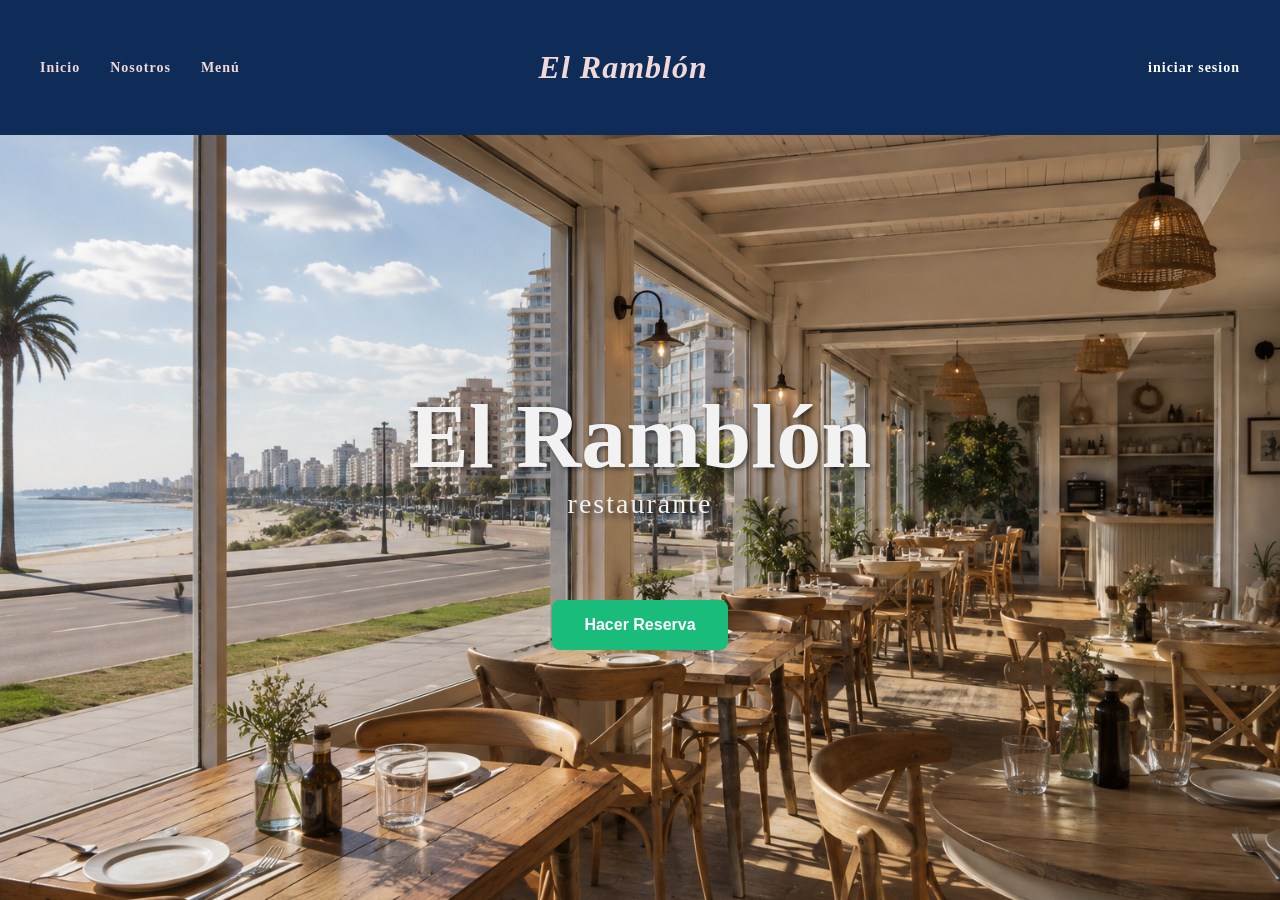
<file: Cliente/Frontend/html/index.html>
<!DOCTYPE html>
<html lang="en">
<head>
    <meta charset="UTF-8">
    <meta name="viewport" content="width=device-width, initial-scale=1.0">
    <link rel="stylesheet" href="../css/style.css">
    <link rel="preconnect" href="https://fonts.googleapis.com">
<link rel="preconnect" href="https://fonts.gstatic.com" crossorigin>
<link href="https://fonts.googleapis.com/css2?family=Oswald:wght@200..700&display=swap" rel="stylesheet">
    <title>Document</title>
</head>
<body>

<header class="header">




    <div class="contenedor_menú">

        <div class="acciones">
            <P>Inicio</P>
            <p>Nosotros</p>
            <p>Menú</p>
        </div>

        <div class="nombre_ramblon">
            <p>El Ramblón</p>
        </div>

        <div class="vacio"></div>

        <div class="iniciar_sesion">
            <a href="../html/Paginas/iniciar_sesion.html">iniciar sesion</a>
        </div>
    </div>


</header>



<section class="seccion1">

   
        <div class="caja_reserva1">
            <div class="caja_titulo">
                <h1 id="titulo">El Ramblón</h1>
                <p id="restaurante">restaurante</p>
            </div>
            <div class="caja_reserva2">
            <button id="btn_reserva">Hacer Reserva</button>
            </div>
        </div>
 



</section>









    
</body>
</html>
</file>
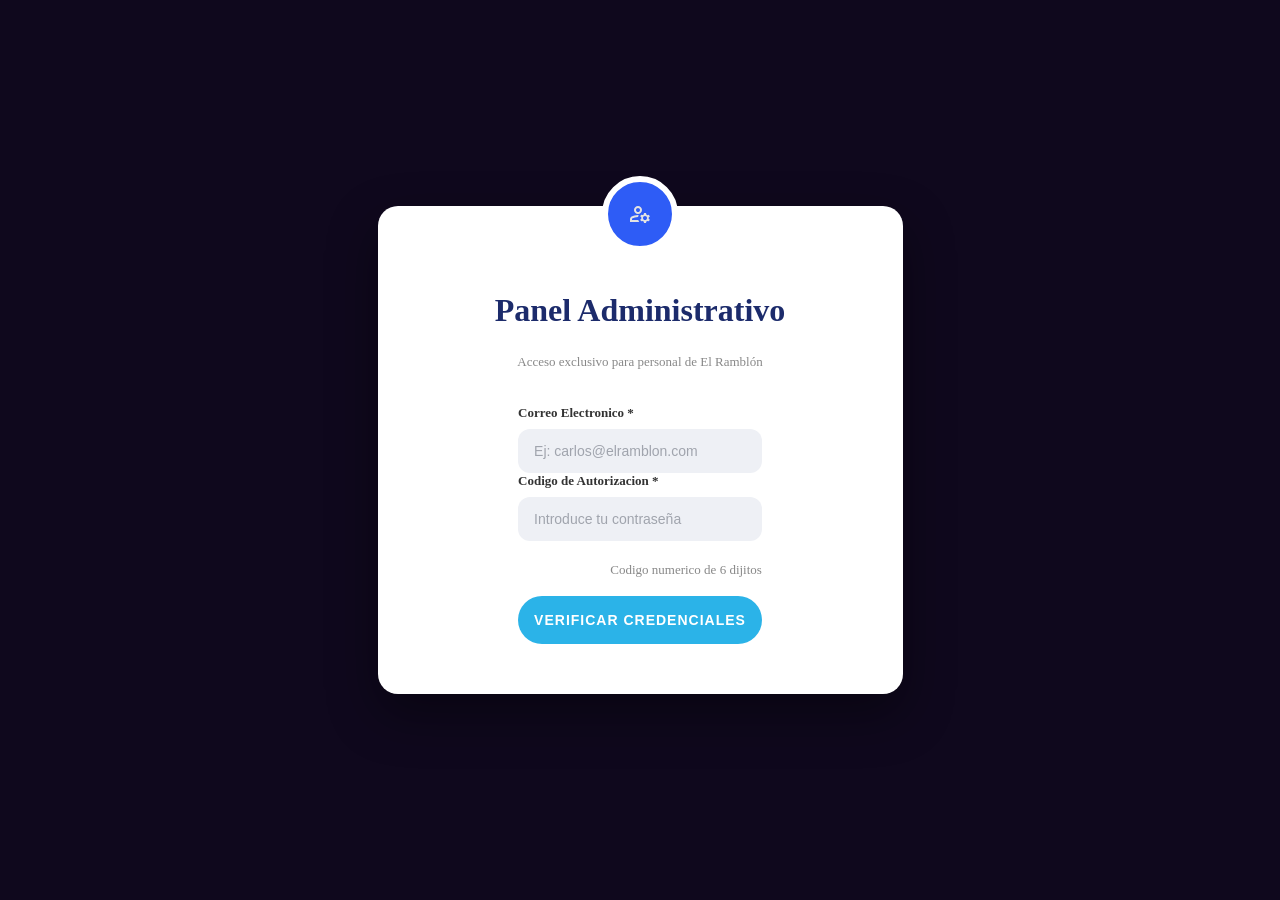
<file: Administrador/Frontend/html/admin.html>
<?php
// Panel del administrador. Antes de imprimir nada se controla la sesion en el
// servidor: el true es porque esta pagina es solo para el rol admin.
require_once __DIR__ . '/../../Backend/php/proteger.php';
proteger(true);
?>
<!DOCTYPE html>
<html lang="en">
<head>
    <meta charset="UTF-8">
    <meta name="viewport" content="width=device-width, initial-scale=1.0">
    <link rel="stylesheet" href="../css/admin.css">
    <script src="../js/checkAdmin.js"></script>
    <title>Document</title>
</head>
<body>

<header class="barra_menú">

    <div class="contenedor_menú">

        <div class="texto1">
            <P>El Ramblon-Sistema interno</P>
        </div>

       
        <div class="vacio"></div>

        <div class="texto2">
            <p>Rol: Administrador</p>
        </div>

        <div class="salir">
            <button id="salir">Cerrar sesion</button>
        </div>
    </div>


</header>


<section class="general">

   
        <div class="seccion-mesas">
            <div class="mesa"></div>
            <div class="mesa"></div>
            <div class="mesa"></div>
            <div class="mesa"></div>
            <div class="mesa"></div>
            <div class="mesa"></div>
            <div class="mesa"></div>
            <div class="mesa"></div>
            <div class="mesa"></div>
            <div class="mesa"></div>
            <div class="mesa"></div>
            <div class="mesa"></div>
            <div class="mesa"></div>
            <div class="mesa"></div>
            <div class="mesa"></div>
            <div class="mesa"></div>
            <div class="mesa"></div>
            <div class="mesa"></div>

            </section>
<main>
       
        <div class="general-datos">
            <div class="dato1">
                <p class="dato-caja">Reservas para hoy</p>
                <p class="dato-valor">14 mesas</p>
            </div>
            <div class="dato2">
                <p class="dato-caja">Ocupacion actual</p>
                <p class="dato-valor">8 / 12 mesas</p>
            </div>
            <div class="dato3">
                <p class="dato-caja">Ventas del dia</p>
                <p class="dato-valor">$ 38.400</p>
            </div>
        </div>
    </div>
</main>


<section class="general2">

    
        <div class="acciones">
            <div class="texto-acciones">
                <p>Acciones rapidas del administrador</p>
            </div>
            <div class="general-acciones">
                <div class="accion1">
                    <a href="" class="enlace">
                        <p>+ Agtregar plato al menu</p>
                    </a>
                </div>
                <div class="accion2">
                    <a href="nuevoEmpleado.php" class="enlace">
                        <p>Administrar personal</p>
                    </a>
                </div>
                <div class="accion3">
                    <a href="" class="enlace">
                        <p>Ver reservas</p>
                    </a>
                </div>
            </div>
        </div>
    </div>
</section>



<script src="../js/logout.js"></script>
</body>
</html>
</file>
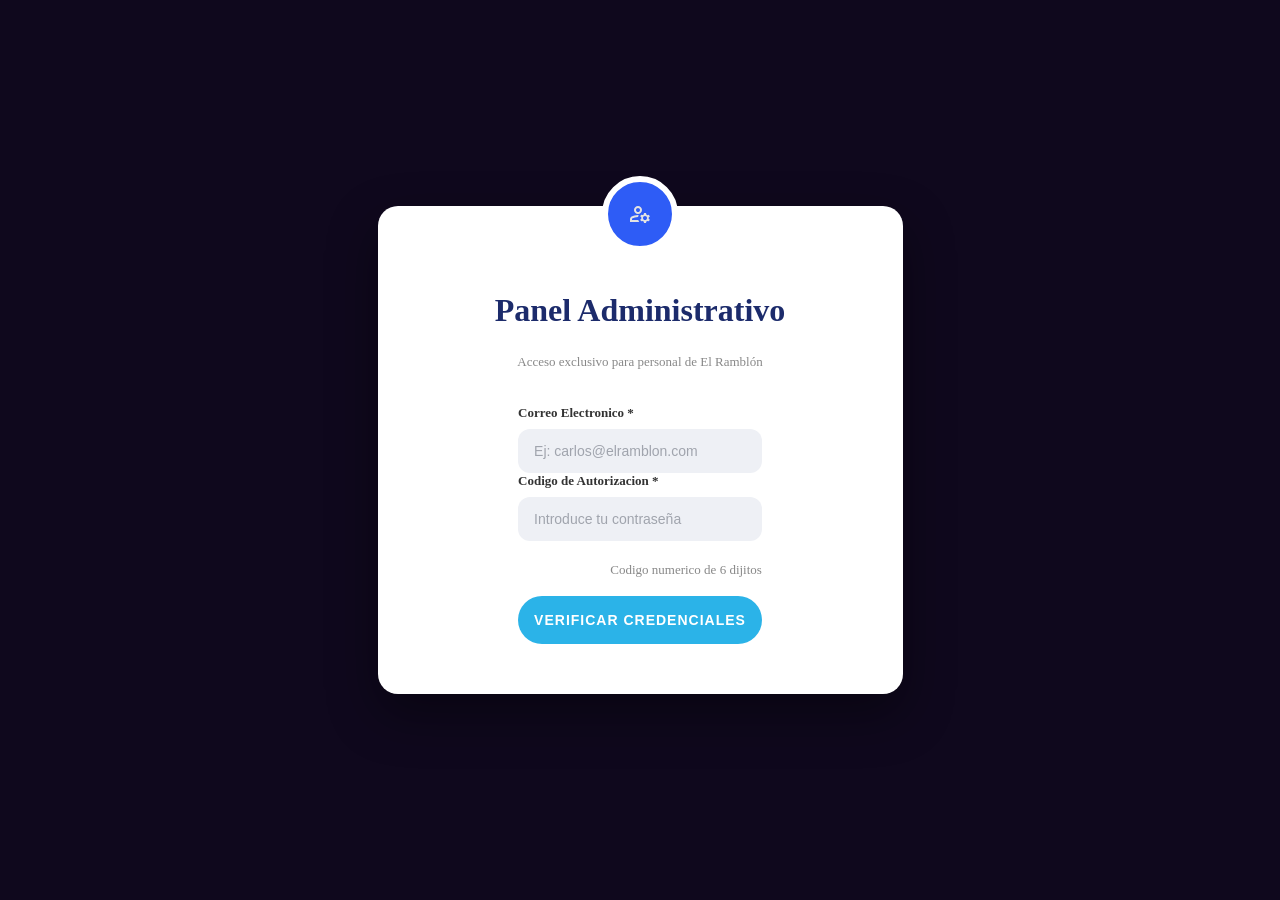
<file: Administrador/Frontend/html/nuevoEmpleado.html>
<?php
// Alta de empleados. Antes de imprimir nada se controla la sesion en el
// servidor: el true es porque esta pagina es solo para el rol admin.
require_once __DIR__ . '/../../Backend/php/proteger.php';
proteger(true);
?>
<!DOCTYPE html>
<html lang="en">
<head>
    <meta charset="UTF-8">
    <meta name="viewport" content="width=device-width, initial-scale=1.0">
    <title>Document</title>
    <script src="../js/checkAdmin.js"></script>
</head>
<body>
    <h1>Nuevo Empleado</h1>
        <form id="f">
            <label>Nombre</label>
            <input type="text" name="nombre" required>
            <label>Apellido</label>
            <input type="text" name="apellido" required>
            <label>Telefono</label>
            <input type="text" name="telefono" required>
            <label>Email</label>
            <input type="email" name="email" required>
            <label>cree una contrasena</label>
            <input type="password" name="contrasena" required>
            <label>Rol</label>
            <select name="rol" required>
                <option value="admin">admin</option>
                <option value="mozo">mozo</option>
                <option value="cocinero">cocinero</option>
            </select>
            <input type="submit">
        </form>


    <div id="admin1"></div>
    <script src="../js/registrarPersonal.js"></script>
</body>
</html>
</file>
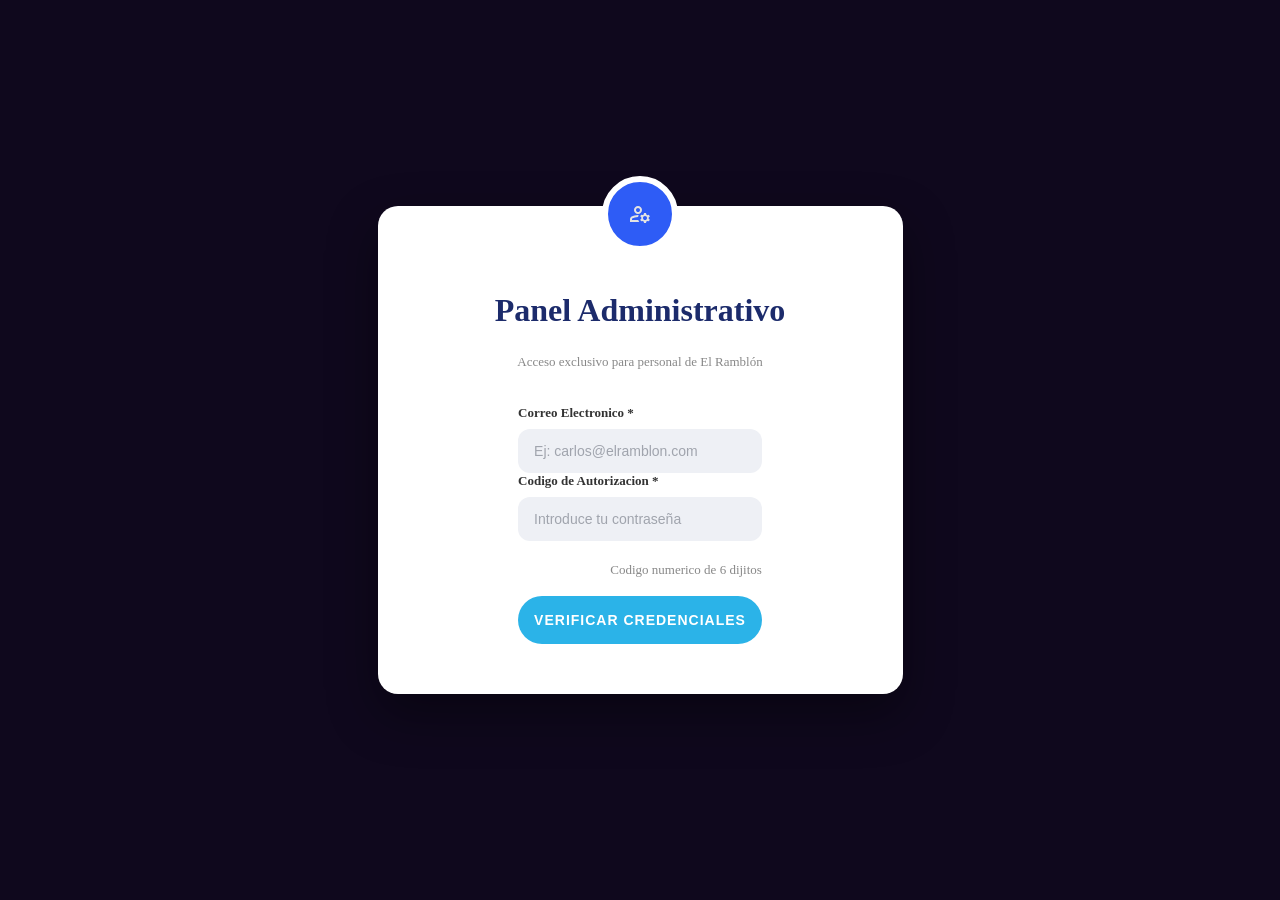
<file: Administrador/Frontend/html/registro_interno.html>
<!DOCTYPE html>
<html lang="en">
<head>
    <meta charset="UTF-8">
    <meta name="viewport" content="width=device-width, initial-scale=1.0">
    <link rel="stylesheet" href="../css/registro_interno.css">
    <title>Registro personal</title>
</head>
<body>


<section>

  <!-- Caja general que centra todo en la pantalla -->
  <div class="caja-general">
 
    <!-- Tarjeta blanca del formulario -->
    <div class="panel-registro">
 
      <!-- Icono del admin -->
      <div class="admin">
        <img class="icon-lock" src="../css/img/admin.svg" alt="admin">

      </div>
 
      <!-- Titulo -->
      <h1>Panel Administrativo</h1>
 
      
      <!-- tEXTO EXPLICATIVO -->
      <p class="texto-explicativo1"> Acceso exclusivo para personal de El Ramblón </p>
 
    
      <form id="g">
 
        <!-- Campo donde va el correo -->
        <div class="form-datos">
          <label for="Nombre">Correo Electronico *</label>
          <input type="email" id="Nombre" name="email" placeholder="Ej: carlos@elramblon.com" required>
        </div>
 
        <!-- Campo donde va la contrasena -->
        <div class="form-datos">
          <label for="password">Codigo de Autorizacion *</label>
          <input type="password" id="password" name="contrasena" placeholder="Introduce tu contraseña" required>
        
        
      <!-- tEXTO EXPLICATIVO 2 -->
      <p class="texto-explicativo2"> Codigo numerico de 6 dijitos  </p>
 
        </div>
 
 
        <!-- Boton de acceso -->
        <button type="submit" class="btn-acceso">VERIFICAR CREDENCIALES</button>
 
      </form>
 
 
    </div>
  </div>
 
</section>


<div class="mensaje" id="mensaje"></div>
<script src="../js/ingresar.js"></script>
</body>
</html>
</file>
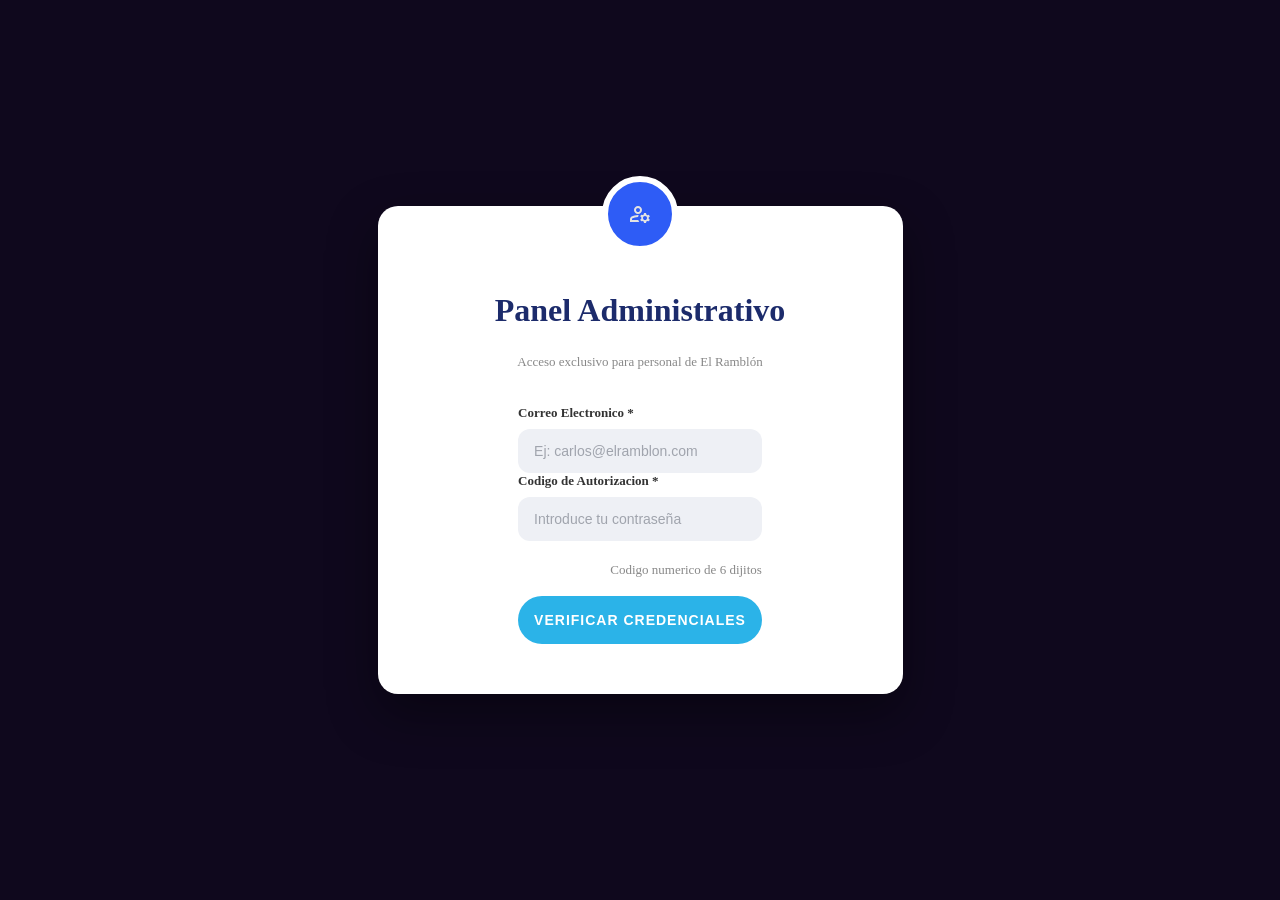
<file: Administrador/Frontend/html/Usuario.html>
<?php
// Pagina del personal. Antes de imprimir nada se controla la sesion en el
// servidor: sin el true porque la puede ver cualquier empleado logueado.
require_once __DIR__ . '/../../Backend/php/proteger.php';
proteger();
?>
<!DOCTYPE html>
<html lang="en">
<head>
    <meta charset="UTF-8">
    <meta name="viewport" content="width=device-width, initial-scale=1.0">
    <title>Document</title>
    <script src="../js/check.js"></script>
</head>
<body>
    <h2>funciona?</h2>

    <button id="salir">Cerrar sesion</button>

<script src="../js/logout.js"></script>
</body>
</html>
</file>
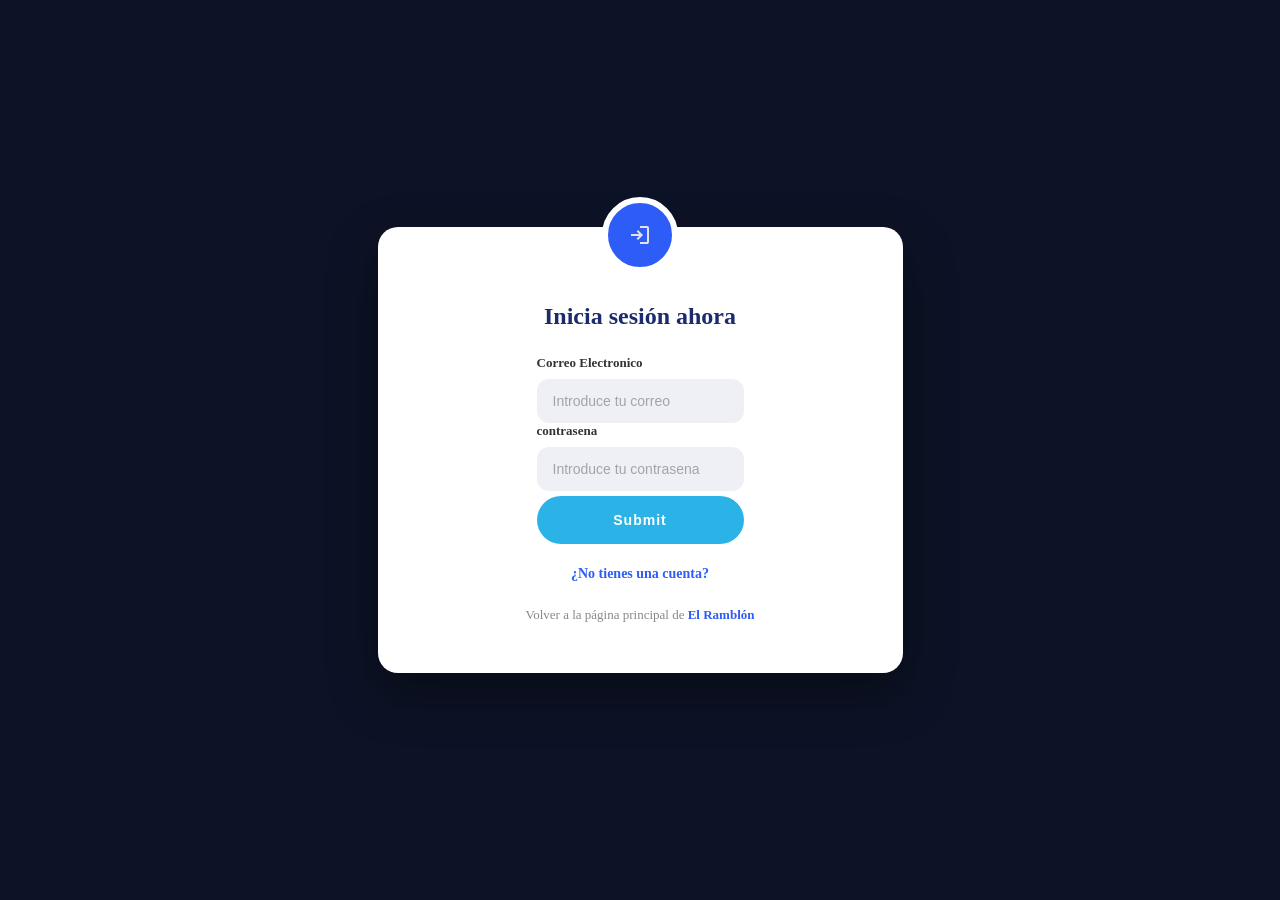
<file: Cliente/Frontend/html/Paginas/iniciar_sesion.html>
<!DOCTYPE html>
<html lang="en">
<head>
    <meta charset="UTF-8">
    <meta name="viewport" content="width=device-width, initial-scale=1.0">
    <link rel="stylesheet" href="../../css/iniciar_sesion.css">
    <title>Iniciar sesión</title>
</head>
<body>
    

<section>

  <!-- Caja general que centra todo en la pantalla -->
  <div class="caja-general">
 
    <!-- Tarjeta blanca del formulario -->
    <div class="panel-registro">
 
      <!-- Icono del candado -->
      <div class="candado">
        <img class="icon-lock" src="../../css/img/login.svg" alt="Iniciar sesion">

      </div>
 
      <!-- Título -->
      <h1>Inicia sesión ahora</h1>
 
    
      <form id="g">
          <div class="form-datos">
            <label>Correo Electronico</label>
            <input type="text" name="email" placeholder="Introduce tu correo" required>
          </div>

          <div class="form-datos">
            <label>contrasena</label>
            <input type="password" name="contrasena" placeholder="Introduce tu contrasena" required>
          </div>
            <input type="submit" class="btn-acceso">
      </form>
 
      <!-- Link registro -->
      <p class="registro-link">
        <a href="registrarse.html">¿No tienes una cuenta?</a>
      </p>
 
      <!-- Volver al inicio -->
      <p class="volver-inicio">
        Volver a la página principal de <a href="../index.html">El Ramblón</a>
      </p>
 
    </div>
  </div>
 
</section>

<div id="asd"></div>
<script src="../../js/iniciar_session.js"></script>
</body>
</html>
</file>
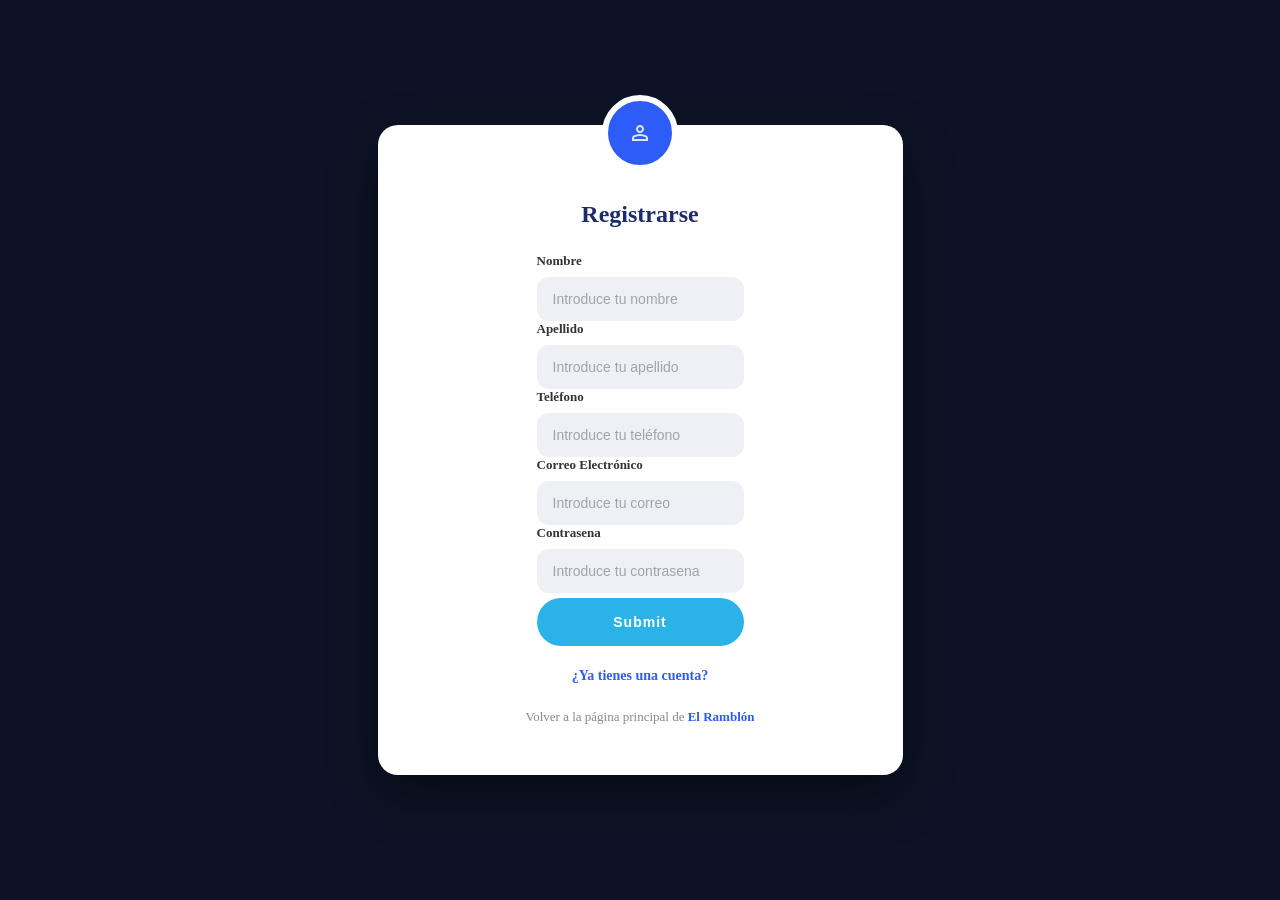
<file: Cliente/Frontend/html/Paginas/registrarse.html>
<!DOCTYPE html>
<html lang="en">
<head>
    <meta charset="UTF-8">
    <meta name="viewport" content="width=device-width, initial-scale=1.0">
    <link rel="stylesheet" href="../../css/registrarse.css">
    <title>Registro</title>
</head>
<body>
    

<section>

  <!-- Caja general que centra todo en la pantalla -->
  <div class="caja-general">
 
    <!-- Tarjeta blanca del formulario -->
    <div class="panel-registro">
 
      <!-- Icono de persona -->
      <div class="persona">
        <img class="icon-lock" src="../../css/img/person.svg" alt="Registro">
      </div>
 
      <!-- Título -->
      <h1>Registrarse</h1>
 
    
      <form id="registrarse">
        <div class="form-datos">
            <label>Nombre</label>
            <input type="text" name="nombre" placeholder="Introduce tu nombre" required>
        </div>

        <div class="form-datos">
            <label>Apellido</label>
            <input type="text" name="apellido" placeholder="Introduce tu apellido" required>
        </div>

        <div class="form-datos">
            <label>Teléfono</label>
            <input type="text" name="telefono" placeholder="Introduce tu teléfono" required>
        </div>

        <div class="form-datos">
            <label>Correo Electrónico</label>
            <input type="text" name="email" placeholder="Introduce tu correo" required>
        </div>

        <div class="form-datos">
            <label>Contrasena</label>
            <input type="password" name="contrasena" placeholder="Introduce tu contrasena" required>
        </div>
            <input type="submit" class="btn-acceso">
        </form>
 
      <!-- Link registro -->
      <p class="registro-link">
        <a href="iniciar_sesion.html">¿Ya tienes una cuenta?</a>
      </p>
 
      <!-- Volver al inicio -->
      <p class="volver-inicio">
        Volver a la página principal de <a href="../index.html">El Ramblón</a>
      </p>
 
    </div>
  </div>
 
</section>

<div id="asd2"></div>
<script src="../../js/registrarse.js"></script>
</body>
</html>
</file>
<file: Cliente/Frontend/css/style.css>
body{
   padding: 0;
   margin: 0;
   display: grid;
   grid-template-columns: 200px 1fr 200px;
   grid-template-rows: 15vh 1fr ;

   min-height: 100vh;

   grid-template-areas: 
   "header header header"
   "section section section"

   

}

/*barra de navegación*/

.header{
   padding: 10px;
display: flex;
justify-content: space-between ;

    background-color: #0F2C59;
    grid-area: header;

    
}

.contenedor_menú {
    background-color: #0F2C59;
    width: 100%;
    margin-left: 30px;
    margin-right: 30px;

   display: flex;
  align-items: center;
  justify-content: space-between;


}

.acciones{
    display: flex;
  flex: 1;
  gap: 30px;

   color: #f2d9d9;

    text-decoration: none;
     font-size: 14px;
  letter-spacing: 1px;
  font-weight: bold;
}

.nombre_ramblon{
    
    display: flex;
    justify-content: center;
    flex: 1;

    color: #f2d9d9;

    text-decoration: none;
    letter-spacing: 1px;
    font-weight: bold;
    font-style: italic;
    font-size: 32px;
    margin: 0;
}


.vacio{
    display: flex;
    justify-content: flex-end;
    flex: 0.85;

    color: #f2d9d9;

    text-decoration: none;
    font-size: 14px;
    letter-spacing: 1px;
    font-weight: bold;
}

.iniciar_sesion{
    display: flex;
    justify-content: flex-end;

    color: #f2d9d9;

    text-decoration: none;
    font-size: 14px;
    letter-spacing: 1px;
    font-weight: bold;
}

/*seccion inicial*/


.seccion1{

    grid-area: section;

     display: flex;
  align-items: center;
  justify-content: center;
  text-align: center;

 
    width: 100%;
    height: 85vh;

    background-image: url(img/fondo.png) ;
    background-repeat: no-repeat;
    background-size: cover;
    background-position: center;
}

/*caja donde se guarda el titulo*/
.caja_reserva1{
 display: flex;
  flex-direction: column;
  align-items: center;
  margin-top: 100px;
  gap: 50px;

}

#titulo{
         font-family: "Changa One";
          text-shadow: 2px 2px 5px rgba(0, 0, 0, 0.5);
  font-size: 90px;
  color: #f2f2f2;
  margin: 0;
}

#restaurante{
    font-family: 'Inria Serif', serif;
  font-size: 28px;
  font-weight: 400;
  color: #f2f2f2;
  margin: 0 0 30px 0;
  letter-spacing: 2px;

  text-shadow: 5px 5px 5px rgba(0, 0, 0, 0.5);
}

/*caja donde se guarda el boton de reserva*/
.caja_reserva2{
    height: 150px;
}

#btn_reserva{
    background-color: #1abc7b; 
  color: #ffffff;
  border: none;
  padding: 16px 32px;
  font-size: 16px;
  font-weight: bold;
  border-radius: 8px;
  cursor: pointer;
}


a:hover {
    color: #666867;
    text-decoration: underline;
}
a {
    color: #ffffff; 
    text-decoration: none; 
    font-weight: bold; 
}
</file>
<file: Administrador/Frontend/css/admin.css>
body{
   padding: 0;
   margin: 0;

    display: grid;
   grid-template-columns: 2fr 1fr;
   grid-template-rows: 100px 1fr 100px ;

   min-height: 100vh;

   grid-template-areas: 
   "header header header"
   "section section main"
   "footer footer footer"

   

}

/*barra de navegación*/

.barra_menú {
    width: 100%;
   
    background-color: #ffffff;

    padding: 10px;
display: flex;
justify-content: space-between ;

    background-color: #0F2C59;
    grid-area: header;
 
    
}

.contenedor_menú {
    background-color: #ffffff;
    height: 100%;
    margin-left: 30px;
    margin-right: 30px;

    display: flex;
    align-items: center;
    justify-content: space-between;


}

.texto1{
    display: flex;
    flex: 1;
    gap: 30px;

    color: #000000;

    text-decoration: none;
    font-size: 24px;
    letter-spacing: 1px;
    font-weight: bold;
}



.vacio{
    display: flex;
    justify-content: flex-end;
    flex: 1;

    color: #000000;

    text-decoration: none;
    font-size: 14px;
    letter-spacing: 1px;
    font-weight: bold;
}

.texto2{
    display: flex;
    justify-content: flex-end;

    color: #0F2C59;

    text-decoration: none;
    font-size: 14px;
    letter-spacing: 1px;
    font-weight: bold;

    background-color: #bed0ff;
    border-radius: 20px;
    padding-right: 14px;
    padding-left: 14px;
}

/*primera seccion*/
.general {
    background-color: #0F2C59;
    width: 100%;
    height: 55vh;
    display: flex;
    align-items: center;

    grid-area: section;
}

/*3 cajas con datos*/
.general-datos {
    background-color: #0F2C59;
    height: 45vh;
    width: 35%;
    margin: 40px;
    display: flex;
    align-items: center;
    flex-direction: column;
}

.dato1, .dato2, .dato3 {
    background-color: rgb(255, 255, 255);
    width: 100%;
    border-radius: 30px;

    display: flex;
    flex-direction: column;
    justify-content: center;
    height: 100%; 
    padding: 0 20px; 
    box-sizing: border-box;
}

.dato1 { margin-bottom: 5px; }
.dato2 { margin: 11px; }
.dato3 { margin-top: 5px; }

.dato-caja{
       margin: 0 0 6px 0;
    font-size: 13px;
    color: #888888;
    

}

.dato-valor{
      margin: 0;
    font-size: 26px;
    font-weight: bold;
    color: #111111;

}

/*seccion de marcado de mesas*/
.seccion-mesas {
    background-color: #ffffff;
    width: 65%;
    height: 45vh;
    margin: 40px;
    border-radius: 20px;
    padding: 20px;
    box-sizing: border-box;
    display: grid;
    grid-template-columns: repeat(6, 1fr);
    grid-template-rows: repeat(3, 1fr);
    gap: 12px;
}

.mesa {
    border-radius: 8px;
    background-color: #000000;
}

/*segunda seccion*/

.general2{
    background-color: #0F2C59;
    width: 100%;
    height: 30vh;

    display: flex;
    justify-content: center;

    grid-area: footer;
}

/*3 botones con acciones del admin*/
.acciones{
    background-color: #ffffff;
    width: 96%;
    margin-bottom: 40px;
    border-radius: 30px;

   

}

.texto-acciones {
    display: flex;
    margin-left: 40px;
    

    color: #000000;

    text-decoration: none;
    font-size: 20px;
    letter-spacing: 1px;
    font-weight: bold;

}
.general-acciones{
    display: flex;

    width: 100%;
    height: 19vh;
}
/*las 3 acciones*/

.accion1, .accion2, .accion3{


    background-color: #0F2C59;
    width: 30%;
    height: 12vh;
    margin: 30px;
    border-radius: 30px;
    position: relative;

}

.enlace{
    display: flex;
    align-items: center;
    justify-content: center;

    width: 100%;
    height: 100%;

    text-decoration: none;
    color: #ffffff;
}

/* cuando la pantalla mide menos de 900px se adaptan las cajas*/

@media (max-width: 900px) {

    .texto1{
        display: flex;
        flex: 2;
        gap: 30px;

        color: #000000;

        text-decoration: none;
        font-size: 19px;
        letter-spacing: 1px;
        font-weight: bold;
    }

/*las 3 cajas de la derecha se pasan para arriba y el panel de mesas se adapta para que entren las 18 mesas*/

    .general {
        flex-direction: column;
        height: auto;
    }

    .general-datos {
        order: 1;
        display: flex;
        flex-direction: column;
        align-items: center;
        width: 90%;
        height: auto;
        margin: 20px 0 0 0;
    }

    .dato1, .dato2, .dato3 {
        width: 90%;
        height: 12vh;
        margin: 6px 0;
    }

    .seccion-mesas {
        order: 2;
        width: 90%;
        height: 60vw;
        margin: 20px 0;
        grid-template-columns: repeat(6, 1fr);
        grid-template-rows: repeat(3, 1fr);
    }


    .seccion-mesas {
        grid-template-columns: repeat(5, 1fr);
        grid-template-rows: repeat(4, 1fr);
        width: 85%;
        height: 50vw;
    }

/*los textos de los botones se acomodan al achicarse el tamaño de la pantalla*/
    .accion1, .accion2, .accion3{
        background-color: #0F2C59;
        width: 30%;
        height: 12vh;
        margin: 8px;
        border-radius: 30px;
        position: relative;
        text-align: center;

    }
}



/* cuando la pantalla mide menos de 600px vuelven a adaptar las cajas*/

@media (max-width: 600px) {
    .texto1{
        display: flex;
        flex: 2;
        gap: 30px;

        color: #000000;

        text-decoration: none;
        font-size: 19px;
        letter-spacing: 1px;
        font-weight: bold;
    }

/*las 3 cajas de la derecha se pasan para arriba y el panel de mesas se adapta para que entren las 18 mesas*/

    .general {
        flex-direction: column;
        height: auto;
    }

    .general-datos {
        order: 1;
        display: flex;
        flex-direction: column;
        align-items: center;
        width: 90%;
        height: auto;
        margin: 20px 0 0 0;
    }

    .dato1, .dato2, .dato3 {
        width: 90%;
        height: 12vh;
        margin: 6px 0;
    }

    .seccion-mesas {
        order: 2;
        width: 90%;
        height: 60vw;
        margin: 20px 0;
        grid-template-columns: repeat(6, 1fr);
        grid-template-rows: repeat(3, 1fr);
    }

/*los textos de los botones se acomodan al achicarse el tamaño de la pantalla*/
    .accion1, .accion2, .accion3{
        background-color: #0F2C59;
        width: 30%;
        height: 12vh;
        margin: 8px;
        border-radius: 30px;
        position: relative;
        text-align: center;

    }
}
</file>
<file: Administrador/Frontend/css/registro_interno.css>
body{
    padding: 0;
    margin: 0;
}

.caja-general{
    display: flex;
    align-items: center;
    justify-content: center;

    width: 100%;
    height: 100vh;
     background-color: #0f081d;
}

.panel-registro{
    background-color: rgb(255, 255, 255);

    width: 425px;
    padding: 40px 50px 50px 50px;
    border-radius: 20px;

    display: flex;
    flex-direction: column;
    align-items: center;
    text-align: center;

    box-shadow: 0 20px 50px rgba(0, 0, 0, 0.4);
}

.admin {
  width: 64px;
  height: 64px;
  background-color: #2e5cf6; 
  border-radius: 50%;
 
  display: flex;
  align-items: center;
  justify-content: center;
 
  margin-top: -70px; 
  margin-bottom: 40px;
 
  border: 6px solid #ffffff;
}

.icon-lock {
  font-size: 24px;
  color: #ffffff;
}

.panel-registro h1 {
  color: #1c2b6b; 
  font-size: 32px;
  margin: 0 0 25px 0;
}


/*Texto explicativo1 diseño*/

.texto-explicativo1 {
  font-size: 13px;
  color: #888888;
  margin: 0 0 35px 0;
}
 



/* Formulario  */
.login-form {
  width: 100%;
  display: flex;
  flex-direction: column;
  gap: 18px;
}

.form-datos {
  width: 100%;
  display: flex;
  flex-direction: column;
  text-align: left;
  gap: 8px;
}

/*testos */
.form-datos label {
  font-size: 13px;
  font-weight: bold;
  color: #333333;
}

/*inputs diseño*/
.form-datos input {
  width: 100%;
  padding: 14px 16px;
  border: none;
  border-radius: 12px;
  background-color: #eef0f5; 
  font-size: 14px;
  color: #333333;
  box-sizing: border-box;
}

 /*al hacer click*/
.form-datos input::placeholder {
  color: #a0a4ad;
}
 
.form-datos input:focus {
  outline: 2px solid #2e5cf6;
}


/*boton diseño*/
.btn-acceso {
  width: 100%;
  background-color: #2bb3e8; 
  color: #ffffff;
  border: none;
  padding: 16px;
  border-radius: 30px;
  font-size: 14px;
  font-weight: bold;
  letter-spacing: 1px;
  cursor: pointer;
  margin-top: 5px;
}

.btn-acceso:hover {
  background-color: #1a9fd4;
}


/*Texto explicativo2 diseño*/

.texto-explicativo2 {
  font-size: 13px;
  color: #888888;
  margin: 1;
    text-align: right;
}
</file>
<file: Cliente/Frontend/css/iniciar_sesion.css>
body{
    padding: 0;
    margin: 0;
}

.caja-general{
    display: flex;
    align-items: center;
    justify-content: center;

    width: 100%;
    height: 100vh;
     background-color: #0d1326;
}

.panel-registro{
    background-color: rgb(255, 255, 255);

    width: 425px;
    padding: 40px 50px 50px 50px;
    border-radius: 20px;

    display: flex;
    flex-direction: column;
    align-items: center;
    text-align: center;

    box-shadow: 0 20px 50px rgba(0, 0, 0, 0.4);
}

.candado {
  width: 64px;
  height: 64px;
  background-color: #2e5cf6; 
  border-radius: 50%;
 
  display: flex;
  align-items: center;
  justify-content: center;
 
  margin-top: -70px; 
  margin-bottom: 30px;
 
  border: 6px solid #ffffff;
}

.icon-lock {
  font-size: 24px;
  color: #ffffff;
}

.panel-registro h1 {
  color: #1c2b6b; 
  font-size: 24px;
  margin: 0 0 25px 0;
}

/* Formulario  */
.login-form {
  width: 100%;
  display: flex;
  flex-direction: column;
  gap: 18px;
}

.form-datos {
  width: 100%;
  display: flex;
  flex-direction: column;
  text-align: left;
  gap: 8px;
}

/*testos */
.form-datos label {
  font-size: 13px;
  font-weight: bold;
  color: #333333;
}

/*inputs diseño*/
.form-datos input {
  width: 100%;
  padding: 14px 16px;
  border: none;
  border-radius: 12px;
  background-color: #eef0f5; 
  font-size: 14px;
  color: #333333;
  box-sizing: border-box;
}

 /*al hacer click*/
.form-datos input::placeholder {
  color: #a0a4ad;
}
 
.form-datos input:focus {
  outline: 2px solid #2e5cf6;
}


/*boton diseño*/
.btn-acceso {
  width: 100%;
  background-color: #2bb3e8; 
  color: #ffffff;
  border: none;
  padding: 16px;
  border-radius: 30px;
  font-size: 14px;
  font-weight: bold;
  letter-spacing: 1px;
  cursor: pointer;
  margin-top: 5px;
}

.btn-acceso:hover {
  background-color: #1a9fd4;
}


/*link al no tener cuenta*/
.registro-link {
  margin: 20px 0 25px 0;
}
 
.registro-link a {
  color: #2e5cf6;
  font-size: 14px;
  font-weight: bold;
  text-decoration: none;
}
 
.registro-link a:hover {
  text-decoration: underline;
}

/*volver a la pagina de inicio*/

.volver-inicio {
  font-size: 13px;
  color: #888888;
  margin: 0;
}
 
.volver-inicio a {
  color: #2e5cf6;
  font-weight: bold;
  text-decoration: none;
}
 
.volver-inicio a:hover {
  text-decoration: underline;
}
</file>
<file: Cliente/Frontend/css/registrarse.css>
body{
    padding: 0;
    margin: 0;
}

.caja-general{
    display: flex;
    align-items: center;
    justify-content: center;

    width: 100%;
    height: 100vh;
     background-color: #0d1326;
}

.panel-registro{
    background-color: rgb(255, 255, 255);

    width: 425px;
    padding: 40px 50px 50px 50px;
    border-radius: 20px;

    display: flex;
    flex-direction: column;
    align-items: center;
    text-align: center;

    box-shadow: 0 20px 50px rgba(0, 0, 0, 0.4);
}

.persona {
  width: 64px;
  height: 64px;
  background-color: #2e5cf6; 
  border-radius: 50%;
 
  display: flex;
  align-items: center;
  justify-content: center;
 
  margin-top: -70px; 
  margin-bottom: 30px;
 
  border: 6px solid #ffffff;
}

.icon-lock {
  font-size: 24px;
  color: #ffffff;
}

.panel-registro h1 {
  color: #1c2b6b; 
  font-size: 24px;
  margin: 0 0 25px 0;
}

/* Formulario  */
.login-form {
  width: 100%;
  display: flex;
  flex-direction: column;
  gap: 18px;
}

.form-datos {
  width: 100%;
  display: flex;
  flex-direction: column;
  text-align: left;
  gap: 8px;
}

/*testos */
.form-datos label {
  font-size: 13px;
  font-weight: bold;
  color: #333333;
}

/*inputs diseño*/
.form-datos input {
  width: 100%;
  padding: 14px 16px;
  border: none;
  border-radius: 12px;
  background-color: #eef0f5; 
  font-size: 14px;
  color: #333333;
  box-sizing: border-box;
}

 /*al hacer click*/
.form-datos input::placeholder {
  color: #a0a4ad;
}
 
.form-datos input:focus {
  outline: 2px solid #2e5cf6;
}


/*boton diseño*/
.btn-acceso {
  width: 100%;
  background-color: #2bb3e8; 
  color: #ffffff;
  border: none;
  padding: 16px;
  border-radius: 30px;
  font-size: 14px;
  font-weight: bold;
  letter-spacing: 1px;
  cursor: pointer;
  margin-top: 5px;
}

.btn-acceso:hover {
  background-color: #1a9fd4;
}


/*link al yA tener cuenta*/
.registro-link {
  margin: 20px 0 25px 0;
}
 
.registro-link a {
  color: #2e5cf6;
  font-size: 14px;
  font-weight: bold;
  text-decoration: none;
}
 
.registro-link a:hover {
  text-decoration: underline;
}

/*volver a la pagina de inicio*/

.volver-inicio {
  font-size: 13px;
  color: #888888;
  margin: 0;
}
 
.volver-inicio a {
  color: #2e5cf6;
  font-weight: bold;
  text-decoration: none;
}
 
.volver-inicio a:hover {
  text-decoration: underline;
}
</file>
